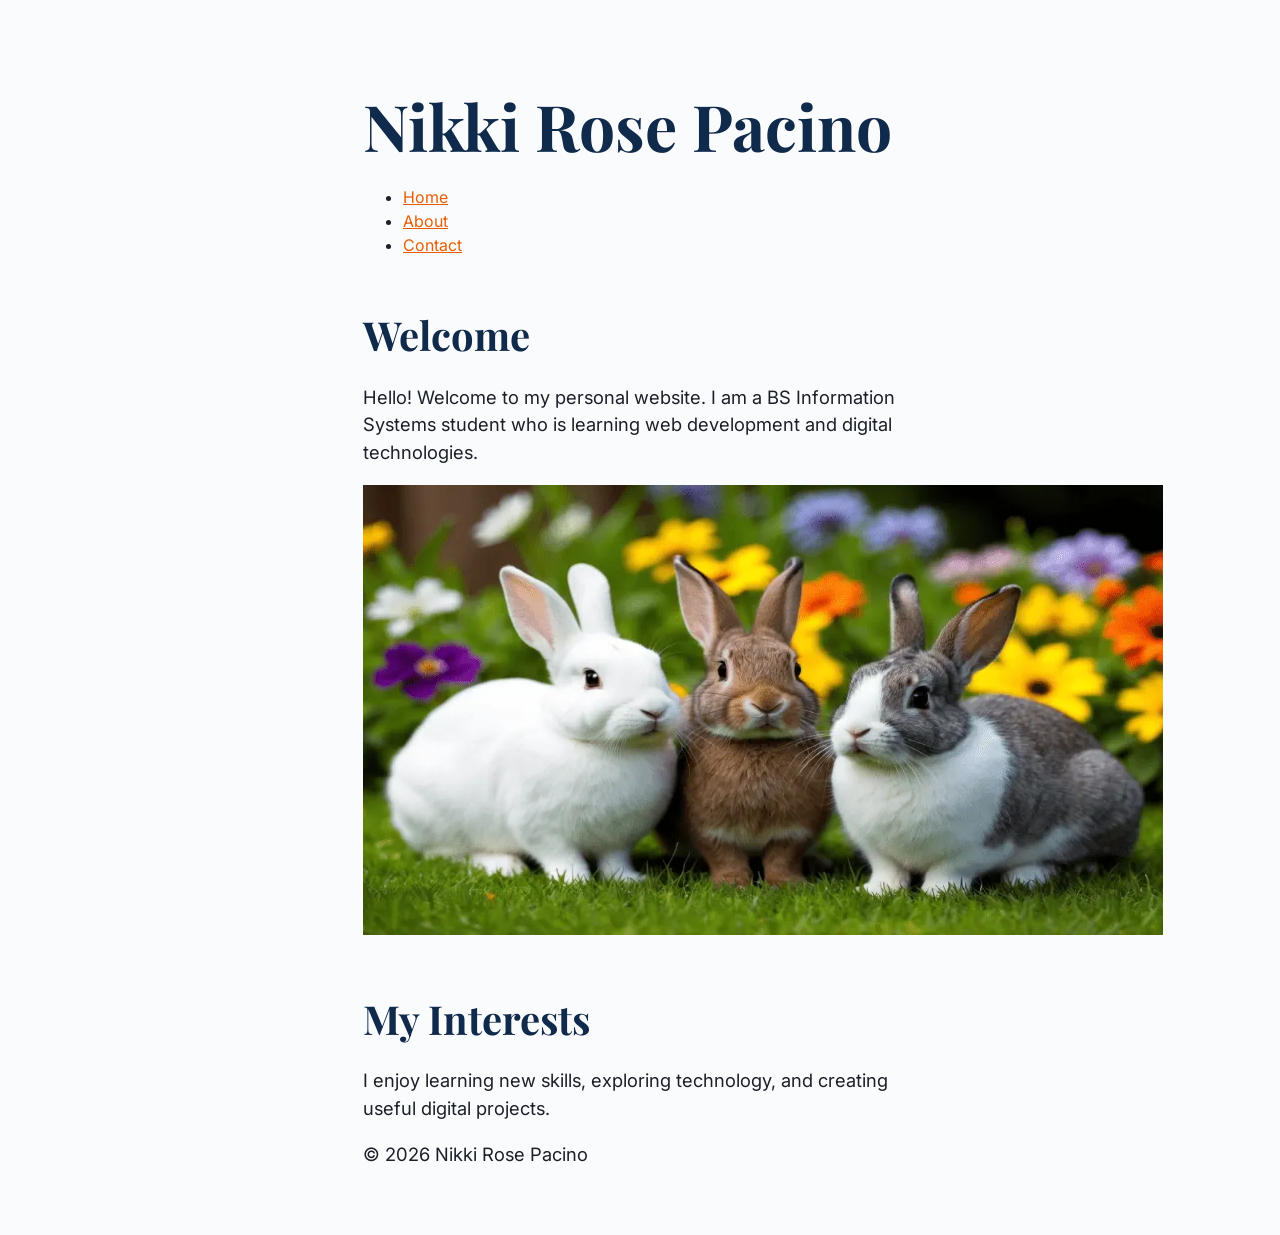
<file: index.html>
<!DOCTYPE html>
<html lang="en">
<head>
  <meta charset="UTF-8">
  <meta name="viewport" content="width=device-width, initial-scale=1">
  <link rel="stylesheet" href="css/styles.css">
  <link rel="preconnect" href="https://fonts.googleapis.com">
  <link rel="preconnect" href="https://fonts.gstatic.com" crossorigin>
  <link href="https://fonts.googleapis.com/css2?family=Inter:wght@400;600&family=Playfair+Display:wght@700&display=swap" rel="stylesheet">
  <title>Nikki Rose C. Pacino | Personal Website and Portfolio</title>
  <meta name="description"
        content="Welcome to the personal website of Nikki Rose C. Pacino, featuring my background, interests, education, and web development projects. Feel free to join me in my journey towards becoming a skilled web developer and digital technology enthusiast.">
  <link rel="canonical"
        href="https://pacinonikki11-blip.github.io/my-first-site/">
  <meta property="og:site_name" content="Nikki Rose C. Pacino">
  <meta property="og:type" content="website">
  <meta property="og:title" content="Nikki Rose C. Pacino | Personal Website and Portfolio">
  <meta property="og:description"
        content="Discover my background, interests, and web development projects.">
  <meta property="og:image"
        content="https://pacinonikki11-blip.github.io/my-first-site/assets/hero-lg.webp">
  <meta property="og:url"
        content="https://pacinonikki11-blip.github.io/my-first-site/">
  <meta name="twitter:card" content="summary_large_image">
</head>
<body>
  <header>
    <h1>Nikki Rose Pacino</h1>
    <nav aria-label="Main navigation">
      <ul>
        <li><a href="index.html">Home</a></li>
        <li><a href="about.html">About</a></li>
        <li><a href="contact.html">Contact</a></li>
      </ul>
    </nav>
  </header>

  <main>
    <article>
      <h2>Welcome</h2>
      <p>Hello! Welcome to my personal website.
        I am a BS Information Systems student who is
        learning web development and digital technologies.</p>
    </article>

    <picture>
      <source type="image/webp"
              srcset="assets/hero-sm.webp 400w,
                      assets/hero-md.webp 800w,
                      assets/hero-lg.webp 1600w"
              sizes="(max-width: 600px) 90vw, 800px">
      <img src="assets/hero-original.jpeg"
           alt="Three rabbits sitting in grass among colorful flowers"
           width="800" height="450"
           loading="lazy">
    </picture>

    <section aria-labelledby="interests">
      <h2 id="interests">My Interests</h2>
      <p>I enjoy learning new skills, exploring technology,
        and creating useful digital projects.</p>
    </section>
  </main>

  <footer>
    <p>&copy; 2026 Nikki Rose Pacino</p>
  </footer>
</body>
</html>
</file>
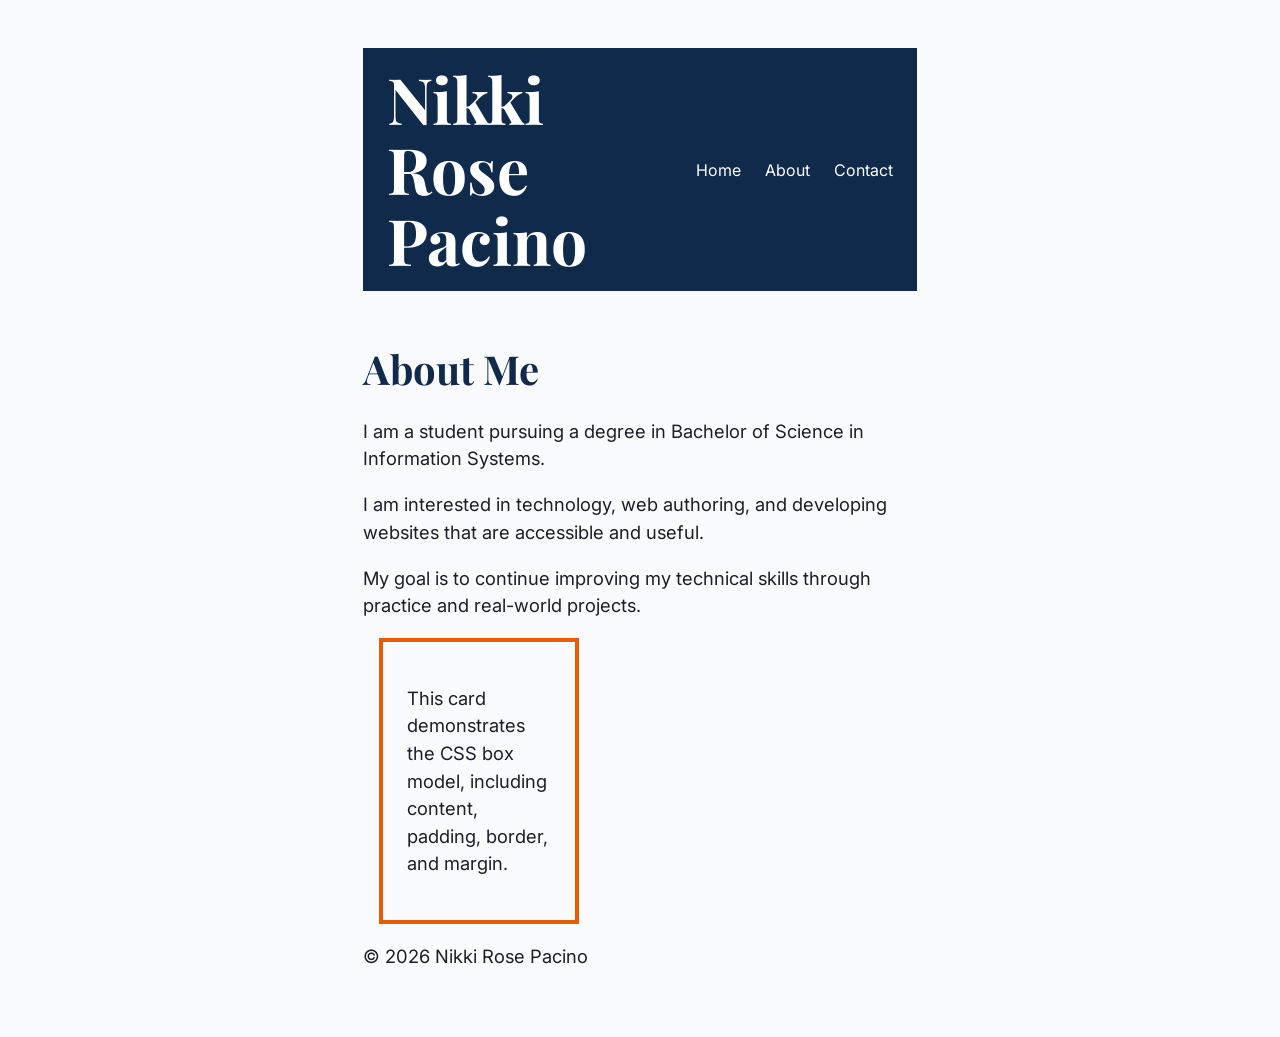
<file: about.html>
<!DOCTYPE html>
<html lang="en">
<head>
  <meta charset="UTF-8">
  <meta name="viewport" content="width=device-width, initial-scale=1">
  <link rel="stylesheet" href="css/styles.css">
  <link rel="preconnect" href="https://fonts.googleapis.com">
  <link rel="preconnect" href="https://fonts.gstatic.com" crossorigin>
  <link href="https://fonts.googleapis.com/css2?family=Inter:wght@400;600&family=Playfair+Display:wght@700&display=swap" rel="stylesheet">
  <title>About Me | Nikki Rose C. Pacino</title>
  <meta name="description"
        content="Discover my background, education, personal interests, and journey as an Information Systems student.">
  <link rel="canonical"
        href="https://pacinonikki11-blip.github.io/my-first-site/about.html">
  <meta property="og:type" content="website">
  <meta property="og:title" content="About Me | Nikki Rose C. Pacino">
  <meta property="og:description"
        content="Learn about my background, education, and experiences as an Information Systems student.">
  <meta property="og:image"
        content="https://pacinonikki11-blip.github.io/my-first-site/assets/hero-md.webp">
  <meta property="og:url"
        content="https://pacinonikki11-blip.github.io/my-first-site/about.html">
  <meta name="twitter:card" content="summary_large_image">
</head>
<body>
  <header class="site-header">
    <h1 class="logo">Nikki Rose Pacino</h1>
    <nav>
      <ul class="nav-links">
        <li><a href="index.html">Home</a></li>
        <li><a href="about.html">About</a></li>
        <li><a href="contact.html">Contact</a></li>
      </ul>
    </nav>
  </header>
  
  <main>
    <article>
      <h2>About Me</h2>
      <p>I am a student pursuing a degree in
        Bachelor of Science in Information Systems.</p>
      <p>I am interested in technology, web authoring,
        and developing websites that are accessible and useful.</p>
      <p>My goal is to continue improving my technical
        skills through practice and real-world projects.</p>
    </article>

    <div class="card">
      <p>
        This card demonstrates the CSS box model,
        including content, padding, border, and margin.
      </p>
    </div>
  </main>

  <footer>
    <p>&copy; 2026 Nikki Rose Pacino</p>
  </footer>
</body>
</html>
</file>
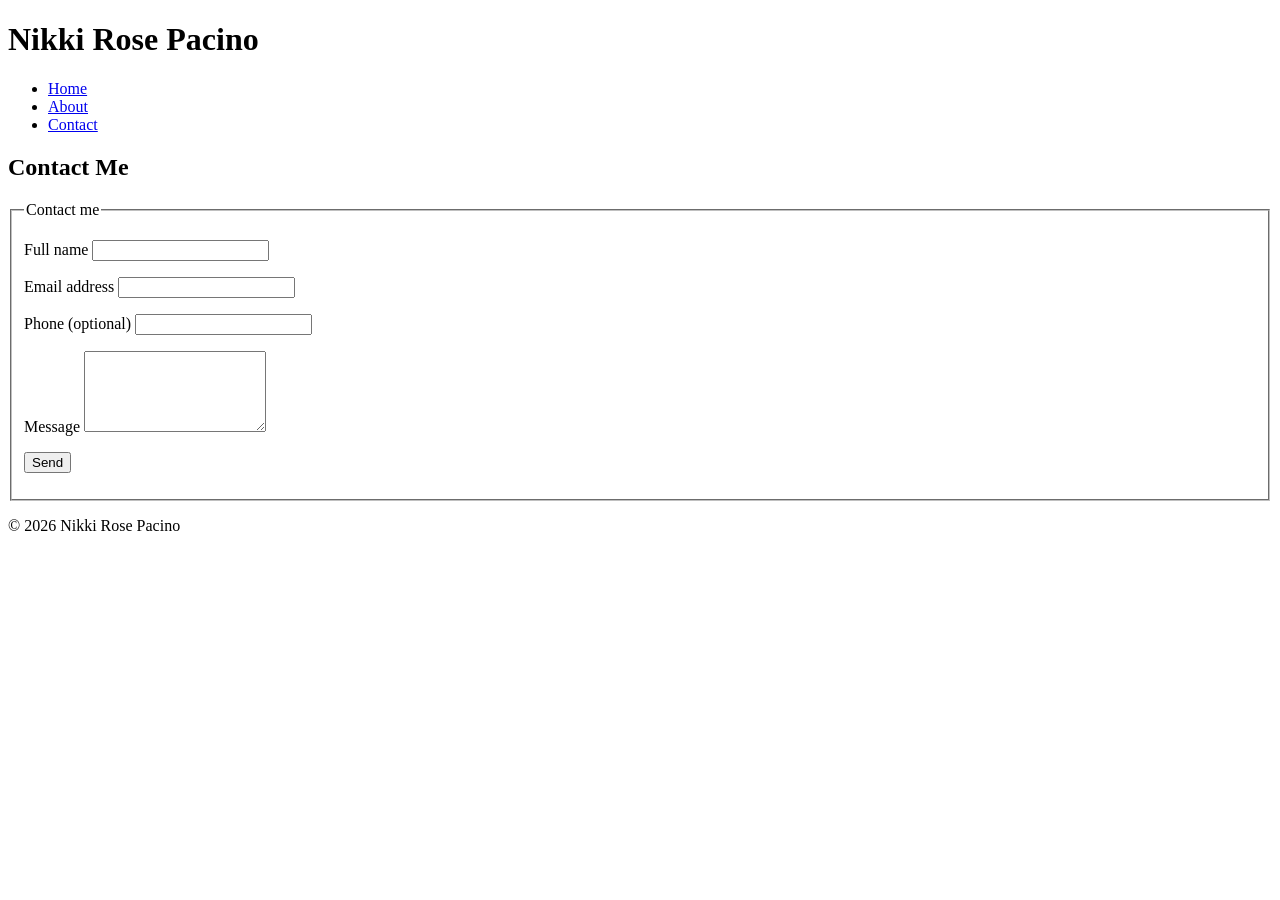
<file: contact.html>
<!DOCTYPE html>
<html lang="en">
<head>
  <meta charset="UTF-8">
  <meta name="viewport" content="width=device-width, initial-scale=1">
  <link rel="preconnect" href="https://fonts.googleapis.com">
  <link rel="preconnect" href="https://fonts.gstatic.com" crossorigin>
  <link href="https://fonts.googleapis.com/css2?family=Inter:wght@400;600&family=Playfair+Display:wght@700&display=swap" rel="stylesheet">
  <title>Contact Me | Nikki Rose C. Pacino</title>
  <meta name="description"
        content="Get in touch with Nikki Rose C. Pacino for questions, web development discussions, and collaboration opportunities.">
  <link rel="canonical"
        href="https://pacinonikki11-blip.github.io/my-first-site/contact.html">
  <meta property="og:type" content="website">
  <meta property="og:title" content="Contact Me | Nikki Rose C. Pacino">
  <meta property="og:description"
        content="Contact me for questions, project discussions, and collaboration opportunities.">
  <meta property="og:image"
        content="https://pacinonikki11-blip.github.io/my-first-site/assets/hero-md.webp">
  <meta property="og:url"
        content="https://pacinonikki11-blip.github.io/my-first-site/contact.html">
  <meta name="twitter:card" content="summary_large_image">
</head>
<body>
  <header>
    <h1>Nikki Rose Pacino</h1>
    <nav aria-label="Main navigation">
      <ul>
        <li><a href="index.html">Home</a></li>
        <li><a href="about.html">About</a></li>
        <li><a href="contact.html">Contact</a></li>
      </ul>
    </nav>
  </header>

  <main>
    <section>
      <h2>Contact Me</h2>

      <form action="#" method="POST">
        <fieldset>
          <legend>Contact me</legend>

          <p>
            <label for="name">Full name</label>
            <input type="text" id="name" name="name"
                   required minlength="2">
          </p>

          <p>
            <label for="email">Email address</label>
            <input type="email" id="email" name="email"
                   required>
          </p>

          <p>
            <label for="phone">Phone (optional)</label>
            <input type="tel" id="phone" name="phone"
                   pattern="[0-9\-\s]{7,}"
                   title="Enter at least 7 digits, spaces, or hyphens.">
          </p>

          <p>
            <label for="message">Message</label>
            <textarea id="message" name="message"
                      rows="5" required></textarea>
          </p>

          <p>
            <button type="submit">Send</button>
          </p>
        </fieldset>
      </form>
    </section>
  </main>

  <footer>
    <p>&copy; 2026 Nikki Rose Pacino</p>
  </footer>
</body>
</html>
</file>
<file: css/styles.css>
:root {
  --clr-navy: #0F2A4A;
  --clr-accent: #E85D04;
  --clr-text: #1B1F27;
  --clr-muted: #5B6472;
  --clr-bg: #FAFBFD;

  --font-body: "Inter", system-ui, sans-serif;
  --font-heading: "Playfair Display", Georgia, serif;

  --space-xs: 0.5rem;
  --space-sm: 1rem;
  --space-md: 1.5rem;
  --space-lg: 3rem;
}

/* Base styles */
* {
  box-sizing: border-box;
}

body {
  font-family: var(--font-body);
  color: var(--clr-text);
  background: var(--clr-bg);
  line-height: 1.5;
  padding: var(--space-lg);
  max-width: 65ch;
  margin: 0 auto;
}

h1,
h2,
h3 {
  font-family: var(--font-heading);
  color: var(--clr-navy);
}

h1 {
  font-size: clamp(2rem, 4vw + 1rem, 4rem);
  line-height: 1.1;
  margin-bottom: var(--space-md);
  background: transparent;
}

h2 {
  font-size: clamp(1.5rem, 2.5vw + 0.75rem, 2.5rem);
  margin: var(--space-lg) 0 var(--space-sm);
}

p {
  font-size: clamp(1rem, 0.5vw + 0.85rem, 1.15rem);
}

a {
  color: var(--clr-accent);
}

/* Exercise 2: Box model */
.card {
  width: 200px;
  padding: 24px;
  border: 4px solid var(--clr-accent);
  margin: 16px;
  background: transparent;
}

.card h3 {
  color: var(--clr-navy);
  margin-bottom: var(--space-xs);
}

/* Exercise 4: Responsive grid */
.grid {
  display: grid;
  grid-template-columns: repeat(auto-fit, minmax(min(220px, 100%), 1fr));
  gap: var(--space-md);
  margin-top: var(--space-md);
}

.grid .card {
  width: auto;
  padding: var(--space-md);
  border: none;
  border-radius: 12px;
  margin: 0;
  background: transparent;
  box-shadow: 0 2px 6px rgba(0, 0, 0, 0.06);
}

/* Exercise 2: Mobile-first responsive header */
.site-header {
  display: flex;
  flex-direction: column;
  align-items: center;
  gap: var(--space-sm);
  padding: var(--space-sm);
  background: #0F2A4A;
  color: white;
  margin: 0 0 var(--space-lg);
}

.site-header .logo {
  color: white;
  font-weight: 700;
  text-decoration: none;
  margin: 0;
  background: transparent;
  text-align: center;
}

.nav-links {
  list-style: none;
  display: flex;
  flex-direction: column;
  align-items: center;
  gap: var(--space-sm);
  padding: 0;
  margin: 0;
}

.nav-links a {
  color: white;
  text-decoration: none;
}

.nav-links a:hover,
.nav-links a.current {
  color: var(--clr-accent);
}

.nav-links a.current {
  text-decoration: underline;
  text-underline-offset: 4px;
}

/* Tablet and desktop: 768px and wider */
@media (min-width: 768px) {
  .site-header {
    flex-direction: row;
    justify-content: space-between;
    align-items: center;
    padding: var(--space-sm) var(--space-md);
  }

  .site-header .logo {
    text-align: left;
  }

  .nav-links {
    flex-direction: row;
    align-items: center;
    gap: var(--space-md);
  }
}

/* Dark mode */
@media (prefers-color-scheme: dark) {
  :root {
    --clr-navy: #B8D8FF;
    --clr-text: #F1F5F9;
    --clr-muted: #B0BAC8;
    --clr-bg: #111827;
  }

  .site-header {
    background: #080F1B;
  }

  .grid .card,
  .card {
    background: #1F2937;
  }
}
</file>
